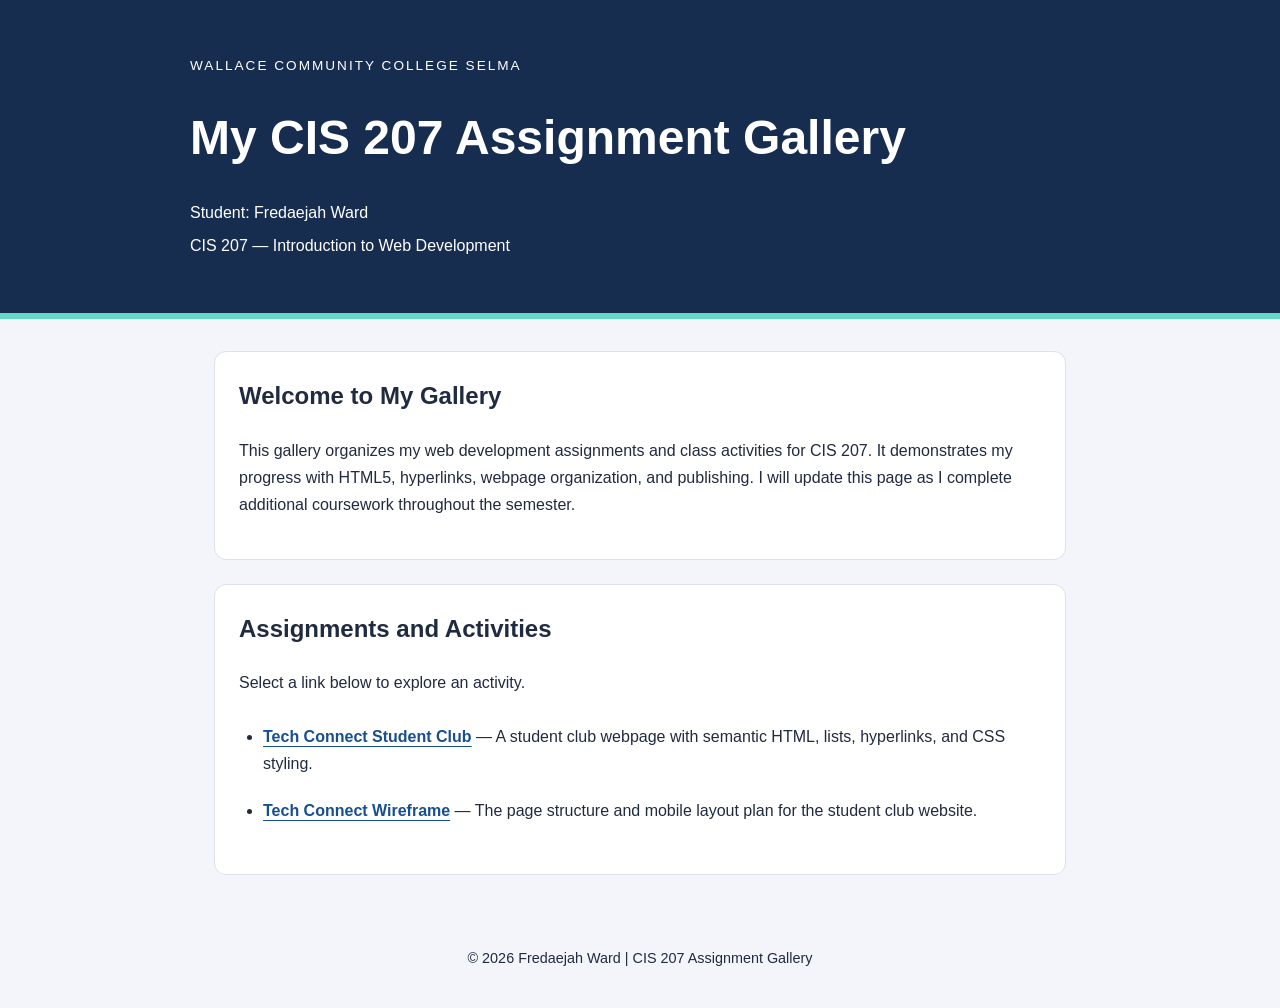
<file: index.html>
<!DOCTYPE html>
<html lang="en">
<head>
  <meta charset="UTF-8">
  <meta name="viewport" content="width=device-width, initial-scale=1.0">
  <title>My CIS 207 Assignment Gallery</title>
  <style>
    * { box-sizing: border-box; }
    body { margin: 0; font-family: Arial, sans-serif; line-height: 1.7; color: #202b40; background: #f3f5fa; }
    header { padding: 48px 24px; color: white; background: #172d50; border-bottom: 6px solid #64d8c1; }
    .content { max-width: 900px; margin: auto; }
    h1 { line-height: 1.2; font-size: clamp(2rem, 6vw, 3rem); }
    header p { margin: 6px 0; }
    .college { letter-spacing: 2px; font-size: .85rem; }
    main { max-width: 900px; margin: 32px auto; padding: 0 24px; }
    section { background: white; padding: 24px; border: 1px solid #dce2eb; border-radius: 12px; margin-bottom: 24px; }
    h2 { margin-top: 0; }
    ul { padding-left: 24px; }
    li { padding: 10px 0; }
    a { color: #174f92; text-underline-offset: 4px; font-weight: bold; }
    a:hover { color: #116353; }
    a:focus-visible { outline: 3px solid #174f92; outline-offset: 5px; }
    footer { padding: 24px; text-align: center; font-size: .9rem; }
  </style>
</head>
<body>
  <header>
    <div class="content">
      <p class="college">WALLACE COMMUNITY COLLEGE SELMA</p>
      <h1>My CIS 207 Assignment Gallery</h1>
      <p>Student: Fredaejah Ward</p>
      <p>CIS 207 — Introduction to Web Development</p>
    </div>
  </header>
  <main>
    <section aria-labelledby="welcome-heading">
      <h2 id="welcome-heading">Welcome to My Gallery</h2>
      <p>This gallery organizes my web development assignments and class activities for CIS 207. It demonstrates my progress with HTML5, hyperlinks, webpage organization, and publishing. I will update this page as I complete additional coursework throughout the semester.</p>
    </section>
    <section aria-labelledby="assignments-heading">
      <h2 id="assignments-heading">Assignments and Activities</h2>
      <p>Select a link below to explore an activity.</p>
      <ul>
        <li><a href="assignments/studentclub.html">Tech Connect Student Club</a> — A student club webpage with semantic HTML, lists, hyperlinks, and CSS styling.</li>
        <li><a href="assignments/wireframes.html">Tech Connect Wireframe</a> — The page structure and mobile layout plan for the student club website.</li>
        <!-- Add new completed assignments here using this structure:
        <li><a href="assignments/your-file.html">Assignment Title</a> — Short description.</li>
        -->
      </ul>
    </section>
  </main>
  <footer>
    <p>&copy; 2026 Fredaejah Ward | CIS 207 Assignment Gallery</p>
  </footer>
</body>
</html>
</file>
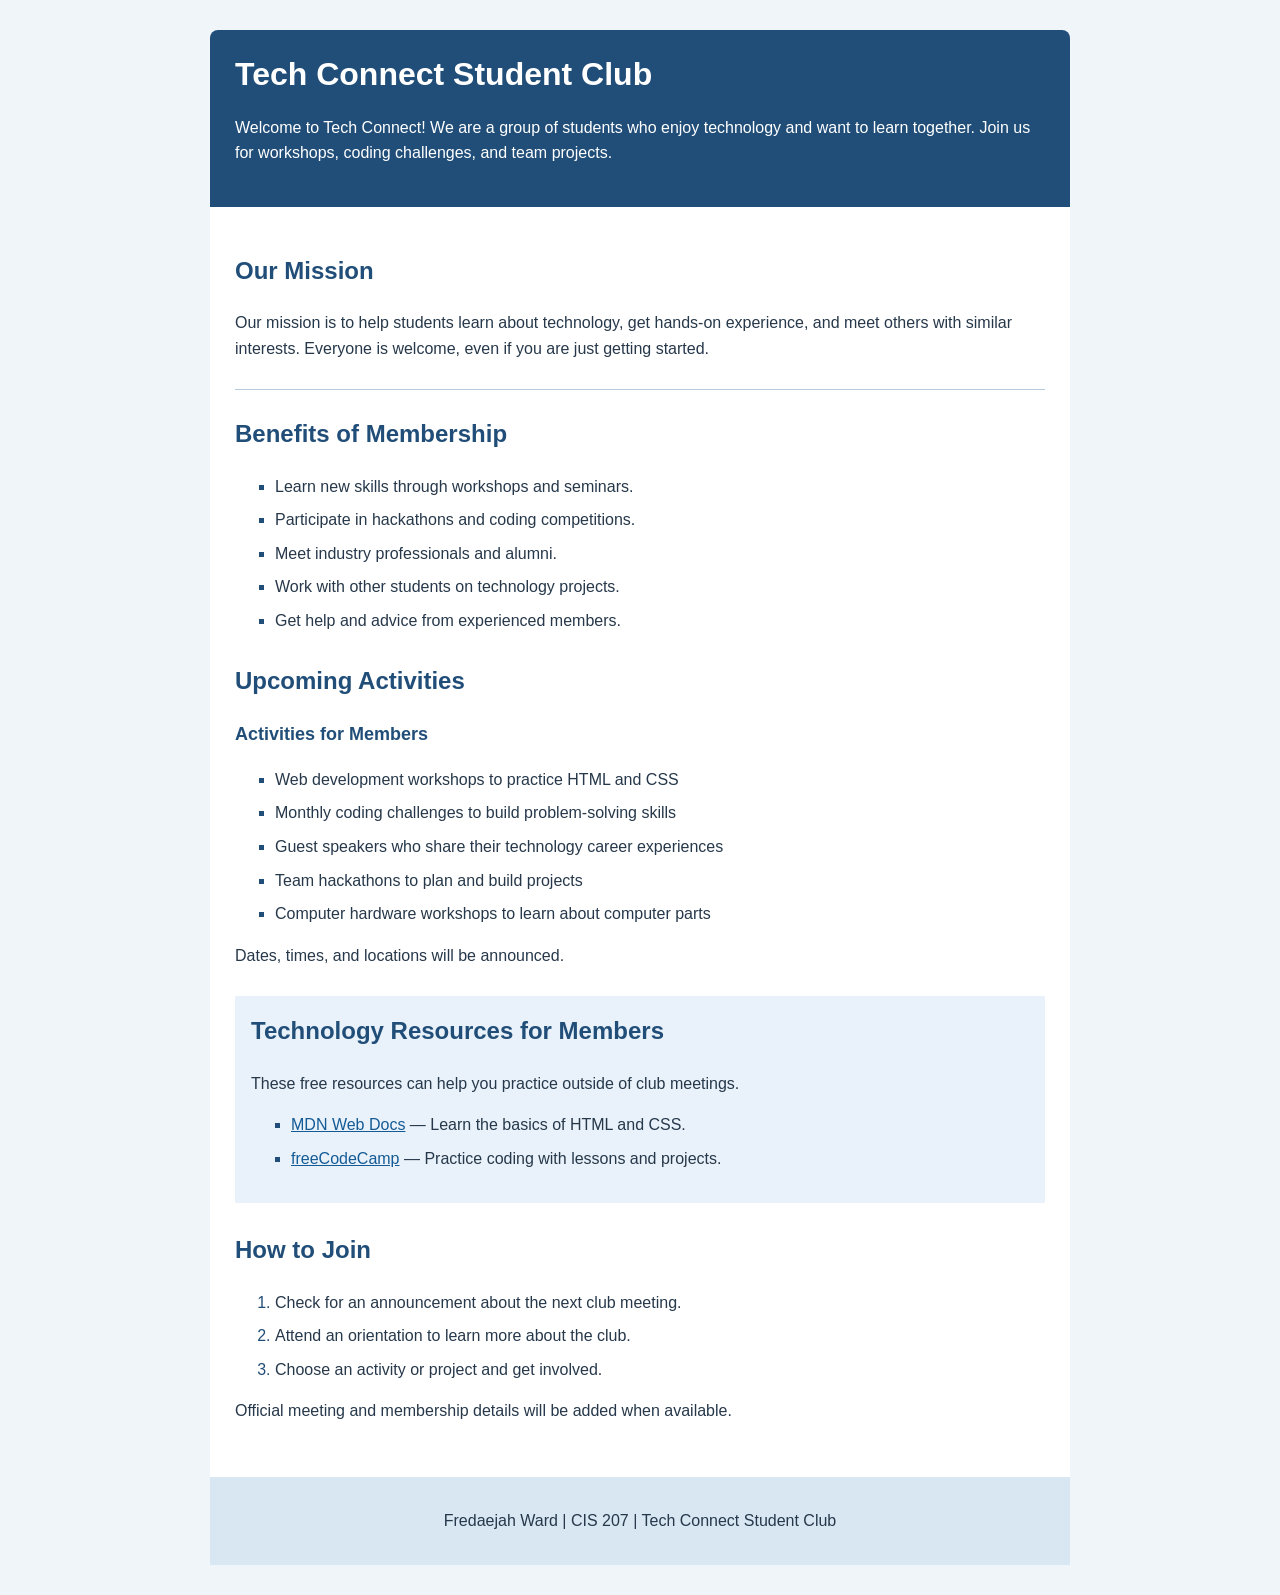
<file: assignments/studentclub.html>
<!DOCTYPE html>
<html lang="en">
<head>
    <meta charset="UTF-8">
    <meta name="viewport" content="width=device-width, initial-scale=1.0">
    <title>Tech Connect Student Club</title>
    <link rel="stylesheet" href="styles.css?v=2">
</head>
<body>
    <header>
        <h1>Tech Connect Student Club</h1>
        <p>Welcome to Tech Connect! We are a group of students who enjoy technology and want to learn together. Join us for workshops, coding challenges, and team projects.</p>
    </header>
    <main>
        <section>
            <h2>Our Mission</h2>
            <p>Our mission is to help students learn about technology, get hands-on experience, and meet others with similar interests. Everyone is welcome, even if you are just getting started.</p>
        </section>
        <hr>
        <section>
            <h2>Benefits of Membership</h2>
            <ul>
                <li>Learn new skills through workshops and seminars.</li>
                <li>Participate in hackathons and coding competitions.</li>
                <li>Meet industry professionals and alumni.</li>
                <li>Work with other students on technology projects.</li>
                <li>Get help and advice from experienced members.</li>
            </ul>
        </section>
        <section>
            <h2>Upcoming Activities</h2>
            <h3>Activities for Members</h3>
            <ul>
                <li>Web development workshops to practice HTML and CSS</li>
                <li>Monthly coding challenges to build problem-solving skills</li>
                <li>Guest speakers who share their technology career experiences</li>
                <li>Team hackathons to plan and build projects</li>
                <li>Computer hardware workshops to learn about computer parts</li>
            </ul>
            <p>Dates, times, and locations will be announced.</p>
        </section>
        <section class="resources">
            <h2>Technology Resources for Members</h2>
            <p>These free resources can help you practice outside of club meetings.</p>
            <ul>
                <li><a href="https://developer.mozilla.org/en-US/docs/Learn_web_development">MDN Web Docs</a> — Learn the basics of HTML and CSS.</li>
                <li><a href="https://www.freecodecamp.org/learn/">freeCodeCamp</a> — Practice coding with lessons and projects.</li>
            </ul>
        </section>
        <section>
            <h2>How to Join</h2>
            <ol>
                <li>Check for an announcement about the next club meeting.</li>
                <li>Attend an orientation to learn more about the club.</li>
                <li>Choose an activity or project and get involved.</li>
            </ol>
            <p>Official meeting and membership details will be added when available.</p>
        </section>
    </main>
    <footer>
        <p>Fredaejah Ward | CIS 207 | Tech Connect Student Club</p>
    </footer>
</body>
</html>
</file>
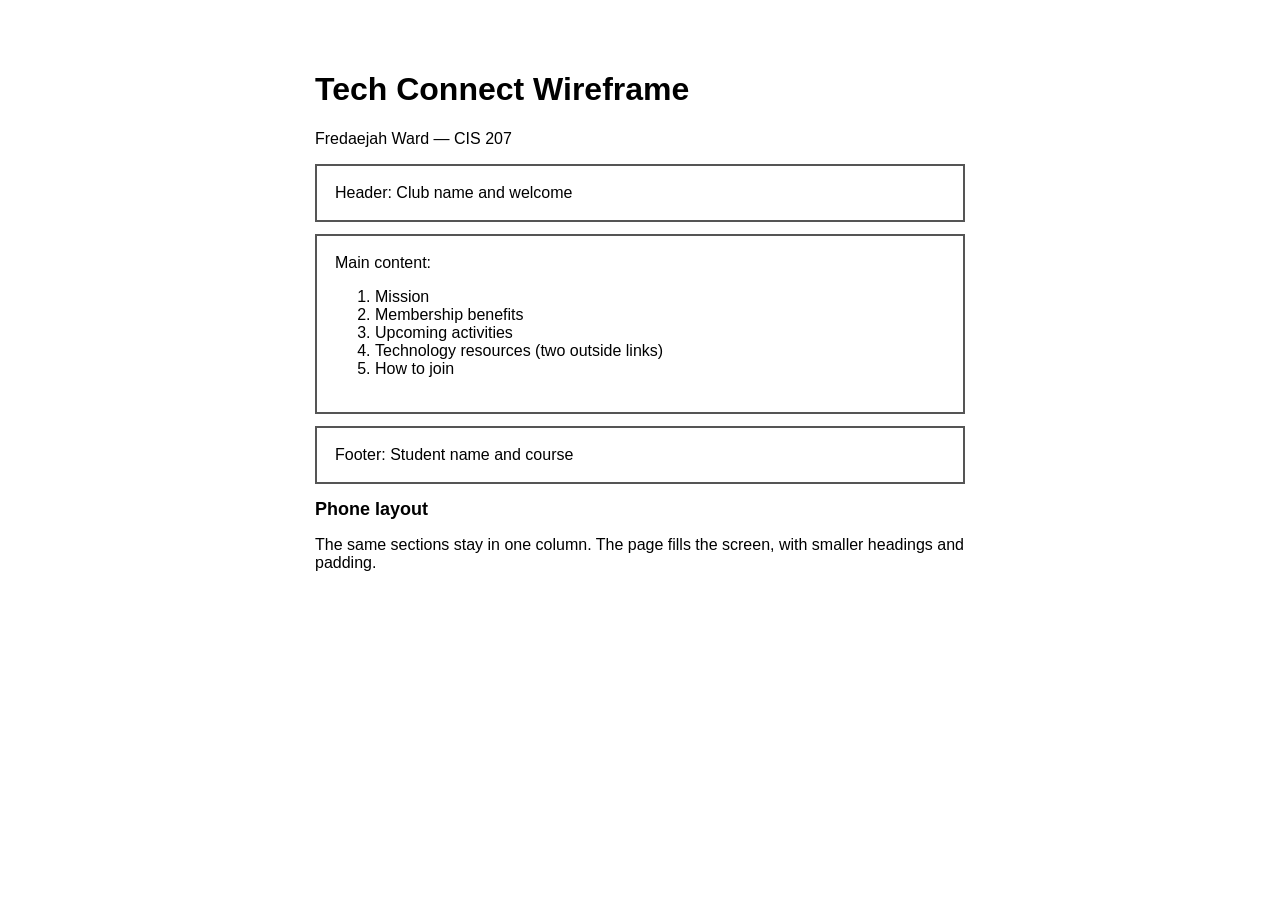
<file: assignments/wireframes.html>
<!DOCTYPE html>
<html lang="en"><head><meta charset="UTF-8"><meta name="viewport" content="width=device-width, initial-scale=1.0"><title>Tech Connect Wireframe</title><style>body{font-family:Arial;max-width:650px;margin:30px auto;padding:20px} .box{border:2px solid #555;padding:18px;margin-bottom:12px} h2{font-size:18px} </style></head><body><h1>Tech Connect Wireframe</h1><p>Fredaejah Ward — CIS 207</p><div class="box">Header: Club name and welcome</div><div class="box">Main content:<ol><li>Mission</li><li>Membership benefits</li><li>Upcoming activities</li><li>Technology resources (two outside links)</li><li>How to join</li></ol></div><div class="box">Footer: Student name and course</div><h2>Phone layout</h2><p>The same sections stay in one column. The page fills the screen, with smaller headings and padding.</p></body></html>
</file>
<file: assignments/styles.css>
/* Fredaejah Ward - Tech Connect Student Club */
* { box-sizing: border-box; }
body {
    max-width: 900px;
    margin: 30px auto;
    padding: 0 20px;
    background-color: #f0f5fa;
    color: #26384a;
    font-family: Arial, Helvetica, sans-serif;
    line-height: 1.6;
}
header {
    background-color: #214e78;
    color: white;
    padding: 25px;
    border-radius: 8px 8px 0 0;
}
h1 { margin-top: 0; line-height: 1.2; }
main { background-color: white; padding: 25px; }
section { margin-bottom: 28px; }
h2, h3 { color: #214e78; }
h2 { font-size: 24px; }
h3 { font-size: 18px; }
li { margin-bottom: 8px; }
ul { list-style-type: square; }
li::marker { color: #214e78; }
hr { border: 0; border-top: 1px solid #b8ccdf; margin: 25px 0; }
a { color: #145b96; }
a:hover { color: #103550; text-decoration: none; }
a:focus-visible { outline: 2px solid #145b96; outline-offset: 3px; }
.resources { background-color: #e9f2fa; padding: 16px; }
.resources h2 { margin-top: 0; }
footer { padding: 15px; text-align: center; background-color: #d9e7f3; }
@media (max-width: 600px) {
    body { margin: 0; padding: 0; }
    header { border-radius: 0; }
    header, main { padding: 20px; }
    h1 { font-size: 28px; }
    h2 { font-size: 22px; }
}
</file>
